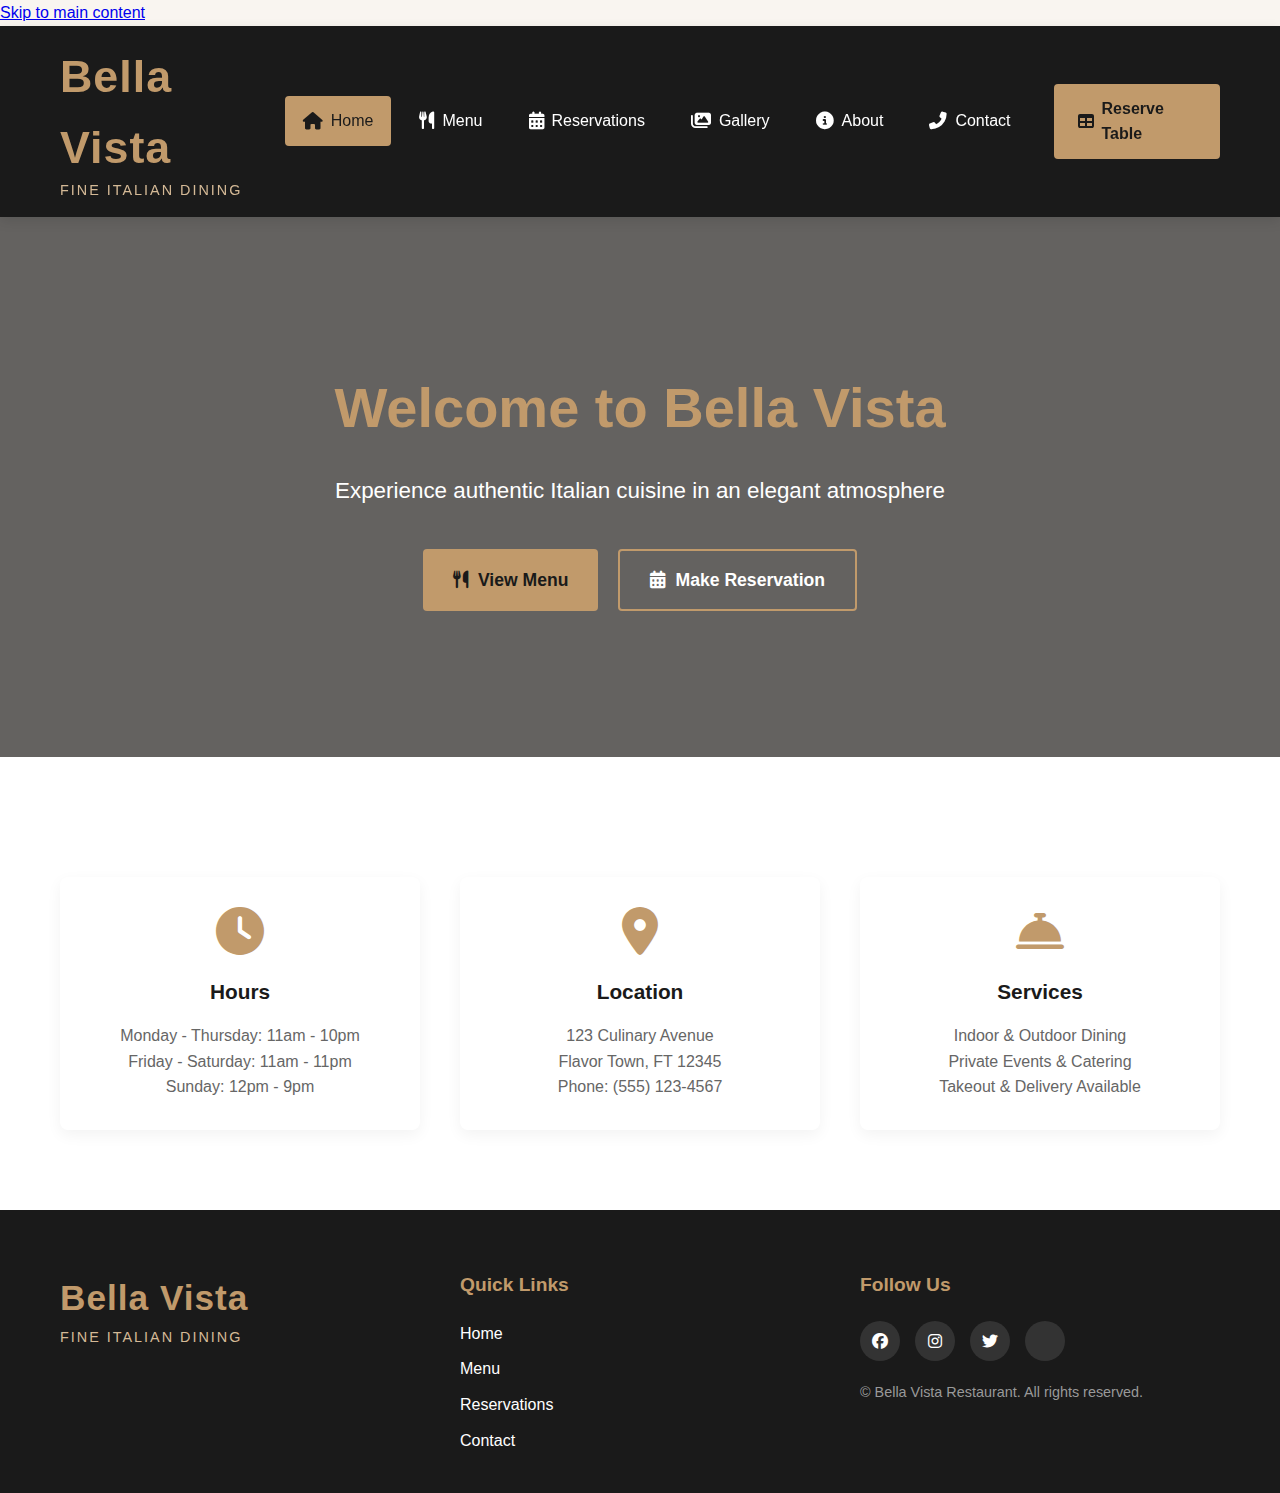
<file: index.html>
<!DOCTYPE html>
<html lang="en">
<head>
    <meta charset="UTF-8">
    <meta name="viewport" content="width=device-width, initial-scale=1.0">
    <title>Bella Vista Restaurant | Fine Dining</title>
    <link rel="stylesheet" href="https://cdnjs.cloudflare.com/ajax/libs/font-awesome/6.4.0/css/all.min.css">
    <link rel="stylesheet" href="restaurant-style.css">
</head>
<body>
    <!-- Header with Restaurant Logo and Navigation -->
    <header class="header">
        <div class="container">
            <div class="header-content">
                <!-- Restaurant Logo -->
                <div class="logo">
                    <a href="index.html">
                        <span class="restaurant-name">Bella Vista</span>
                        <span class="tagline">Fine Italian Dining</span>
                    </a>
                </div>

                <!-- Navigation Bar -->
                <nav class="navbar">
                    <ul class="nav-menu">
                        <li><a href="index.html" class="nav-link active"><i class="fas fa-home"></i> Home</a></li>
                        <li><a href="menu.html" class="nav-link"><i class="fas fa-utensils"></i> Menu</a></li>
                        <li><a href="reservations.html" class="nav-link"><i class="fas fa-calendar-alt"></i> Reservations</a></li>
                        <li><a href="gallery.html" class="nav-link"><i class="fas fa-images"></i> Gallery</a></li>
                        <li><a href="about.html" class="nav-link"><i class="fas fa-info-circle"></i> About</a></li>
                        <li><a href="contact.html" class="nav-link"><i class="fas fa-phone-alt"></i> Contact</a></li>
                    </ul>

                    <!-- Mobile Menu Toggle -->
                    <div class="hamburger" id="hamburger">
                        <span class="bar"></span>
                        <span class="bar"></span>
                        <span class="bar"></span>
                    </div>
                </nav>

                <!-- Reservation CTA Button -->
                <div class="header-cta">
                    <a href="reservations.html" class="reserve-btn">
                        <i class="fas fa-table"></i> Reserve Table
                    </a>
                </div>
            </div>
        </div>
    </header>

    <!-- Hero Section -->
    <section class="hero">
        <div class="hero-overlay">
            <div class="container">
                <div class="hero-content">
                    <h1 class="hero-title">Welcome to Bella Vista</h1>
                    <p class="hero-subtitle">Experience authentic Italian cuisine in an elegant atmosphere</p>

                    <div class="hero-buttons">
                        <a href="menu.html" class="btn btn-primary">
                            <i class="fas fa-utensils"></i> View Menu
                        </a>
                        <a href="reservations.html" class="btn btn-secondary">
                            <i class="fas fa-calendar-alt"></i> Make Reservation
                        </a>
                    </div>
                </div>
            </div>
        </div>
    </section>

    <!-- Features Section -->
    <section class="features">
        <div class="container">
            <div class="features-grid">
                <div class="feature-card">
                    <i class="fas fa-clock"></i>
                    <h3>Hours</h3>
                    <p>Monday - Thursday: 11am - 10pm</p>
                    <p>Friday - Saturday: 11am - 11pm</p>
                    <p>Sunday: 12pm - 9pm</p>
                </div>

                <div class="feature-card">
                    <i class="fas fa-map-marker-alt"></i>
                    <h3>Location</h3>
                    <p>123 Culinary Avenue</p>
                    <p>Flavor Town, FT 12345</p>
                    <p>Phone: (555) 123-4567</p>
                </div>

                <div class="feature-card">
                    <i class="fas fa-concierge-bell"></i>
                    <h3>Services</h3>
                    <p>Indoor & Outdoor Dining</p>
                    <p>Private Events & Catering</p>
                    <p>Takeout & Delivery Available</p>
                </div>
            </div>
        </div>
    </section>

    <!-- Footer -->
    <footer class="footer">
        <div class="container">
            <div class="footer-content">
                <div class="footer-logo">
                    <span class="restaurant-name">Bella Vista</span>
                    <span class="tagline">Fine Italian Dining</span>
                </div>

                <div class="footer-links">
                    <h4>Quick Links</h4>
                    <ul>
                        <li><a href="index.html">Home</a></li>
                        <li><a href="menu.html">Menu</a></li>
                        <li><a href="reservations.html">Reservations</a></li>
                        <li><a href="contact.html">Contact</a></li>
                    </ul>
                </div>

                <div class="footer-social">
                    <h4>Follow Us</h4>
                    <div class="social-icons">
                        <a href="#"><i class="fab fa-facebook"></i></a>
                        <a href="#"><i class="fab fa-instagram"></i></a>
                        <a href="#"><i class="fab fa-twitter"></i></a>
                        <a href="#"><i class="fab fa-tripadvisor"></i></a>
                    </div>
                    <p class="copyright">&copy; <span id="currentYear"></span> Bella Vista Restaurant. All rights reserved.</p>
                </div>
            </div>
        </div>
    </footer>

    <script src="script.js"></script>
</body>
</html>
</file>
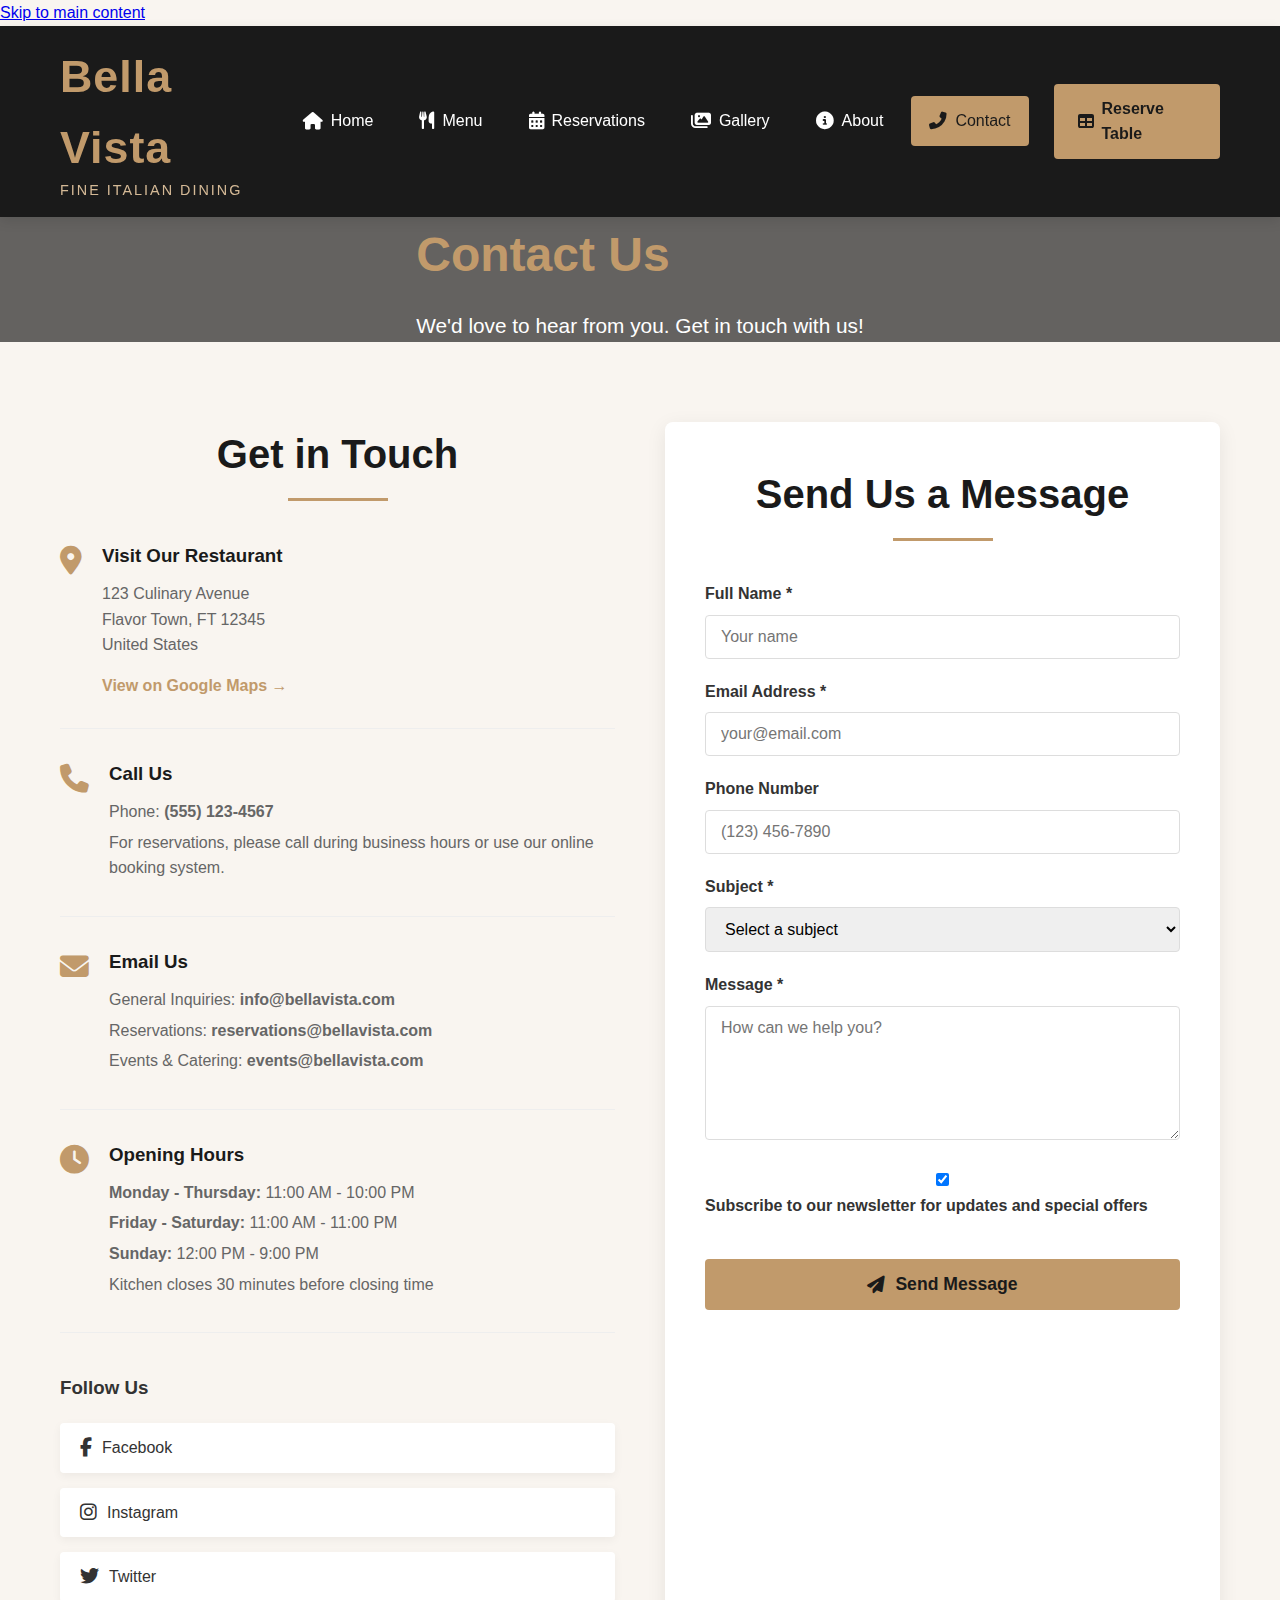
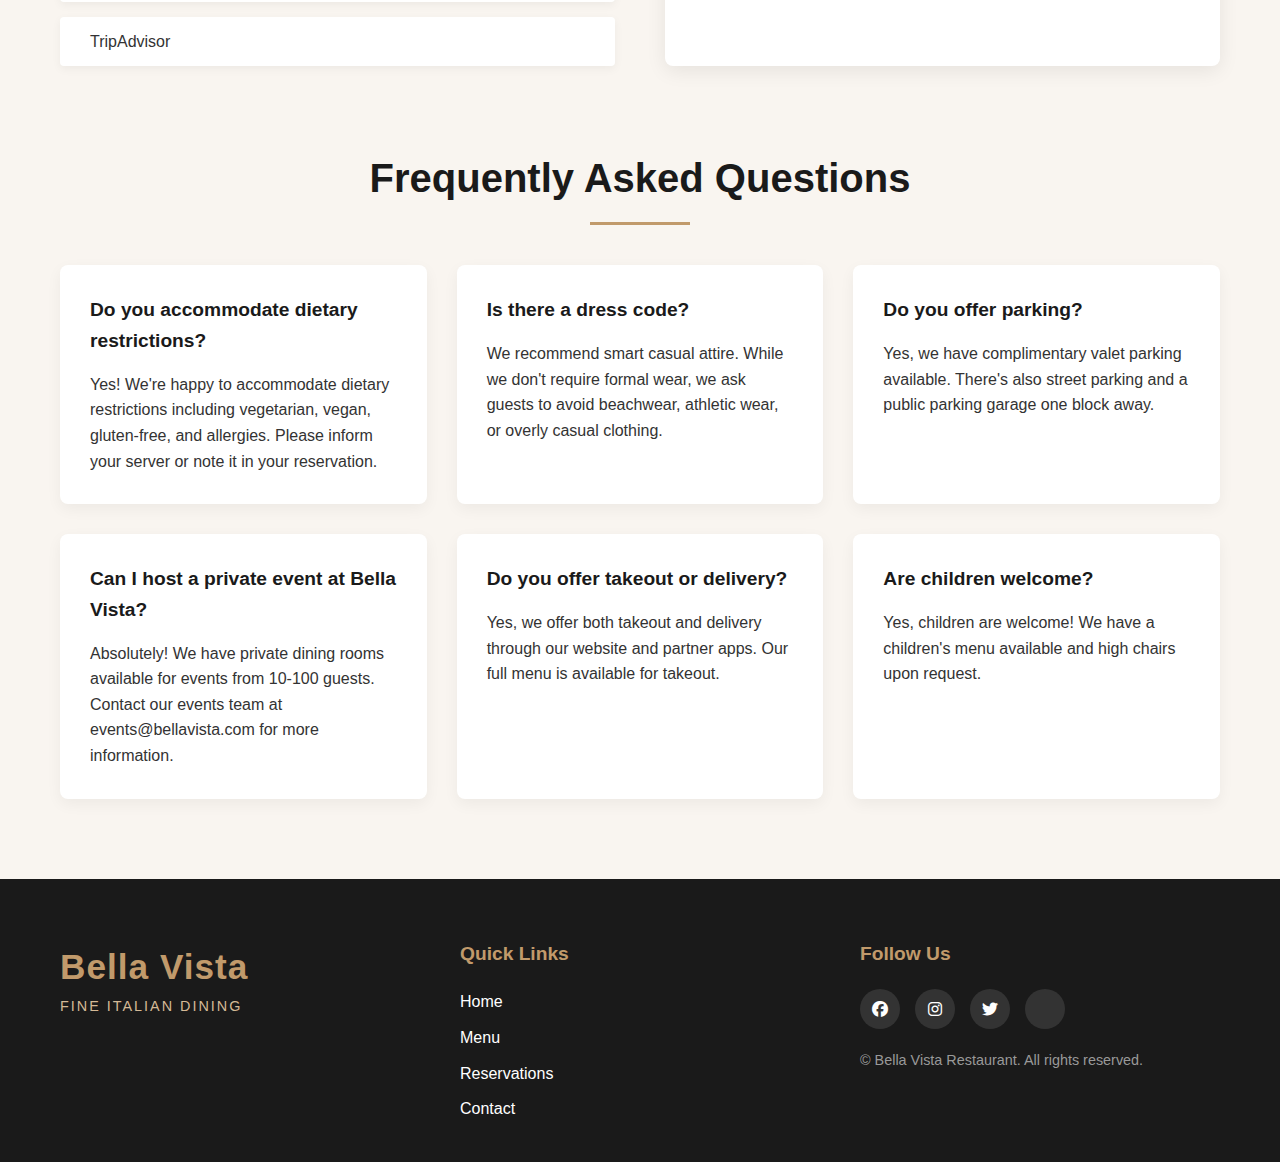
<file: contact.html>
<!DOCTYPE html>
<html lang="en">
<head>
    <meta charset="UTF-8">
    <meta name="viewport" content="width=device-width, initial-scale=1.0">
    <title>Contact Us | Bella Vista Restaurant</title>
    <link rel="stylesheet" href="https://cdnjs.cloudflare.com/ajax/libs/font-awesome/6.4.0/css/all.min.css">
    <link rel="stylesheet" href="restaurant-style.css">
</head>
<body>
    <!-- Header -->
    <header class="header">
        <div class="container">
            <div class="header-content">
                <!-- Logo -->
                <div class="logo">
                    <a href="index.html">
                        <span class="restaurant-name">Bella Vista</span>
                        <span class="tagline">Fine Italian Dining</span>
                    </a>
                </div>
                
                <!-- Navigation -->
                <nav class="navbar">
                    <ul class="nav-menu">
                        <li><a href="index.html" class="nav-link"><i class="fas fa-home"></i> Home</a></li>
                        <li><a href="menu.html" class="nav-link"><i class="fas fa-utensils"></i> Menu</a></li>
                        <li><a href="reservations.html" class="nav-link"><i class="fas fa-calendar-alt"></i> Reservations</a></li>
                        <li><a href="gallery.html" class="nav-link"><i class="fas fa-images"></i> Gallery</a></li>
                        <li><a href="about.html" class="nav-link"><i class="fas fa-info-circle"></i> About</a></li>
                        <li><a href="contact.html" class="nav-link active"><i class="fas fa-phone-alt"></i> Contact</a></li>
                    </ul>
                    
                    <!-- Mobile Menu -->
                    <div class="hamburger" id="hamburger">
                        <span class="bar"></span>
                        <span class="bar"></span>
                        <span class="bar"></span>
                    </div>
                </nav>
                
                <!-- CTA Button -->
                <div class="header-cta">
                    <a href="reservations.html" class="reserve-btn">
                        <i class="fas fa-table"></i> Reserve Table
                    </a>
                </div>
            </div>
        </div>
    </header>
    
    <!-- Contact Hero -->
    <section class="page-hero">
        <div class="container">
            <h1 class="page-title">Contact Us</h1>
            <p class="page-subtitle">We'd love to hear from you. Get in touch with us!</p>
        </div>
    </section>
    
    <!-- Main Content -->
    <main class="main-content">
        <div class="container">
            <div class="contact-content">
                <!-- Contact Info -->
                <div class="contact-info">
                    <h2 class="section-title">Get in Touch</h2>
                    
                    <div class="contact-method">
                        <i class="fas fa-map-marker-alt"></i>
                        <div>
                            <h3>Visit Our Restaurant</h3>
                            <p>123 Culinary Avenue<br>Flavor Town, FT 12345<br>United States</p>
                            <a href="#" class="map-link">View on Google Maps →</a>
                        </div>
                    </div>
                    
                    <div class="contact-method">
                        <i class="fas fa-phone"></i>
                        <div>
                            <h3>Call Us</h3>
                            <p>Phone: <strong>(555) 123-4567</strong></p>
                            <p>For reservations, please call during business hours or use our online booking system.</p>
                        </div>
                    </div>
                    
                    <div class="contact-method">
                        <i class="fas fa-envelope"></i>
                        <div>
                            <h3>Email Us</h3>
                            <p>General Inquiries: <strong>info@bellavista.com</strong></p>
                            <p>Reservations: <strong>reservations@bellavista.com</strong></p>
                            <p>Events & Catering: <strong>events@bellavista.com</strong></p>
                        </div>
                    </div>
                    
                    <div class="contact-method">
                        <i class="fas fa-clock"></i>
                        <div>
                            <h3>Opening Hours</h3>
                            <p><strong>Monday - Thursday:</strong> 11:00 AM - 10:00 PM</p>
                            <p><strong>Friday - Saturday:</strong> 11:00 AM - 11:00 PM</p>
                            <p><strong>Sunday:</strong> 12:00 PM - 9:00 PM</p>
                            <p class="note">Kitchen closes 30 minutes before closing time</p>
                        </div>
                    </div>
                    
                    <div class="social-contact">
                        <h3>Follow Us</h3>
                        <div class="social-icons-large">
                            <a href="#"><i class="fab fa-facebook-f"></i> Facebook</a>
                            <a href="#"><i class="fab fa-instagram"></i> Instagram</a>
                            <a href="#"><i class="fab fa-twitter"></i> Twitter</a>
                            <a href="#"><i class="fab fa-tripadvisor"></i> TripAdvisor</a>
                        </div>
                    </div>
                </div>
                
                <!-- Contact Form -->
                <div class="contact-form-container">
                    <h2 class="section-title">Send Us a Message</h2>
                    <form id="contactForm" class="contact-form">
                        <div class="form-group">
                            <label for="contact-name">Full Name *</label>
                            <input type="text" id="contact-name" name="name" required placeholder="Your name">
                        </div>
                        
                        <div class="form-group">
                            <label for="contact-email">Email Address *</label>
                            <input type="email" id="contact-email" name="email" required placeholder="your@email.com">
                        </div>
                        
                        <div class="form-group">
                            <label for="contact-phone">Phone Number</label>
                            <input type="tel" id="contact-phone" name="phone" placeholder="(123) 456-7890">
                        </div>
                        
                        <div class="form-group">
                            <label for="contact-subject">Subject *</label>
                            <select id="contact-subject" name="subject" required>
                                <option value="">Select a subject</option>
                                <option value="general">General Inquiry</option>
                                <option value="reservation">Reservation Question</option>
                                <option value="event">Private Event Inquiry</option>
                                <option value="feedback">Feedback & Reviews</option>
                                <option value="career">Career Opportunities</option>
                                <option value="other">Other</option>
                            </select>
                        </div>
                        
                        <div class="form-group">
                            <label for="contact-message">Message *</label>
                            <textarea id="contact-message" name="message" required rows="6" placeholder="How can we help you?"></textarea>
                        </div>
                        
                        <div class="form-group">
                            <label>
                                <input type="checkbox" name="newsletter" checked>
                                Subscribe to our newsletter for updates and special offers
                            </label>
                        </div>
                        
                        <button type="submit" class="btn btn-primary submit-btn">
                            <i class="fas fa-paper-plane"></i> Send Message
                        </button>
                    </form>
                </div>
            </div>
            
            <!-- FAQ Section -->
            <section class="faq-section">
                <h2 class="section-title">Frequently Asked Questions</h2>
                <div class="faq-grid">
                    <div class="faq-item">
                        <h3>Do you accommodate dietary restrictions?</h3>
                        <p>Yes! We're happy to accommodate dietary restrictions including vegetarian, vegan, gluten-free, and allergies. Please inform your server or note it in your reservation.</p>
                    </div>
                    
                    <div class="faq-item">
                        <h3>Is there a dress code?</h3>
                        <p>We recommend smart casual attire. While we don't require formal wear, we ask guests to avoid beachwear, athletic wear, or overly casual clothing.</p>
                    </div>
                    
                    <div class="faq-item">
                        <h3>Do you offer parking?</h3>
                        <p>Yes, we have complimentary valet parking available. There's also street parking and a public parking garage one block away.</p>
                    </div>
                    
                    <div class="faq-item">
                        <h3>Can I host a private event at Bella Vista?</h3>
                        <p>Absolutely! We have private dining rooms available for events from 10-100 guests. Contact our events team at events@bellavista.com for more information.</p>
                    </div>
                    
                    <div class="faq-item">
                        <h3>Do you offer takeout or delivery?</h3>
                        <p>Yes, we offer both takeout and delivery through our website and partner apps. Our full menu is available for takeout.</p>
                    </div>
                    
                    <div class="faq-item">
                        <h3>Are children welcome?</h3>
                        <p>Yes, children are welcome! We have a children's menu available and high chairs upon request.</p>
                    </div>
                </div>
            </section>
        </div>
    </main>
    
    <!-- Footer -->
    <footer class="footer">
        <div class="container">
            <div class="footer-content">
                <div class="footer-logo">
                    <span class="restaurant-name">Bella Vista</span>
                    <span class="tagline">Fine Italian Dining</span>
                </div>
                
                <div class="footer-links">
                    <h4>Quick Links</h4>
                    <ul>
                        <li><a href="index.html">Home</a></li>
                        <li><a href="menu.html">Menu</a></li>
                        <li><a href="reservations.html">Reservations</a></li>
                        <li><a href="contact.html">Contact</a></li>
                    </ul>
                </div>
                
                <div class="footer-social">
                    <h4>Follow Us</h4>
                    <div class="social-icons">
                        <a href="#"><i class="fab fa-facebook"></i></a>
                        <a href="#"><i class="fab fa-instagram"></i></a>
                        <a href="#"><i class="fab fa-twitter"></i></a>
                        <a href="#"><i class="fab fa-tripadvisor"></i></a>
                    </div>
                    <p class="copyright">&copy; <span id="currentYear"></span> Bella Vista Restaurant. All rights reserved.</p>
                </div>
            </div>
        </div>
    </footer>
    
    <script src="script.js"></script>
    <script>
        // Contact form submission
        document.addEventListener('DOMContentLoaded', function() {
            document.getElementById('contactForm').addEventListener('submit', function(e) {
                e.preventDefault();
                alert('Thank you for your message! We will get back to you within 24 hours.');
                this.reset();
            });
        });
    </script>
</body>
</html>
</file>
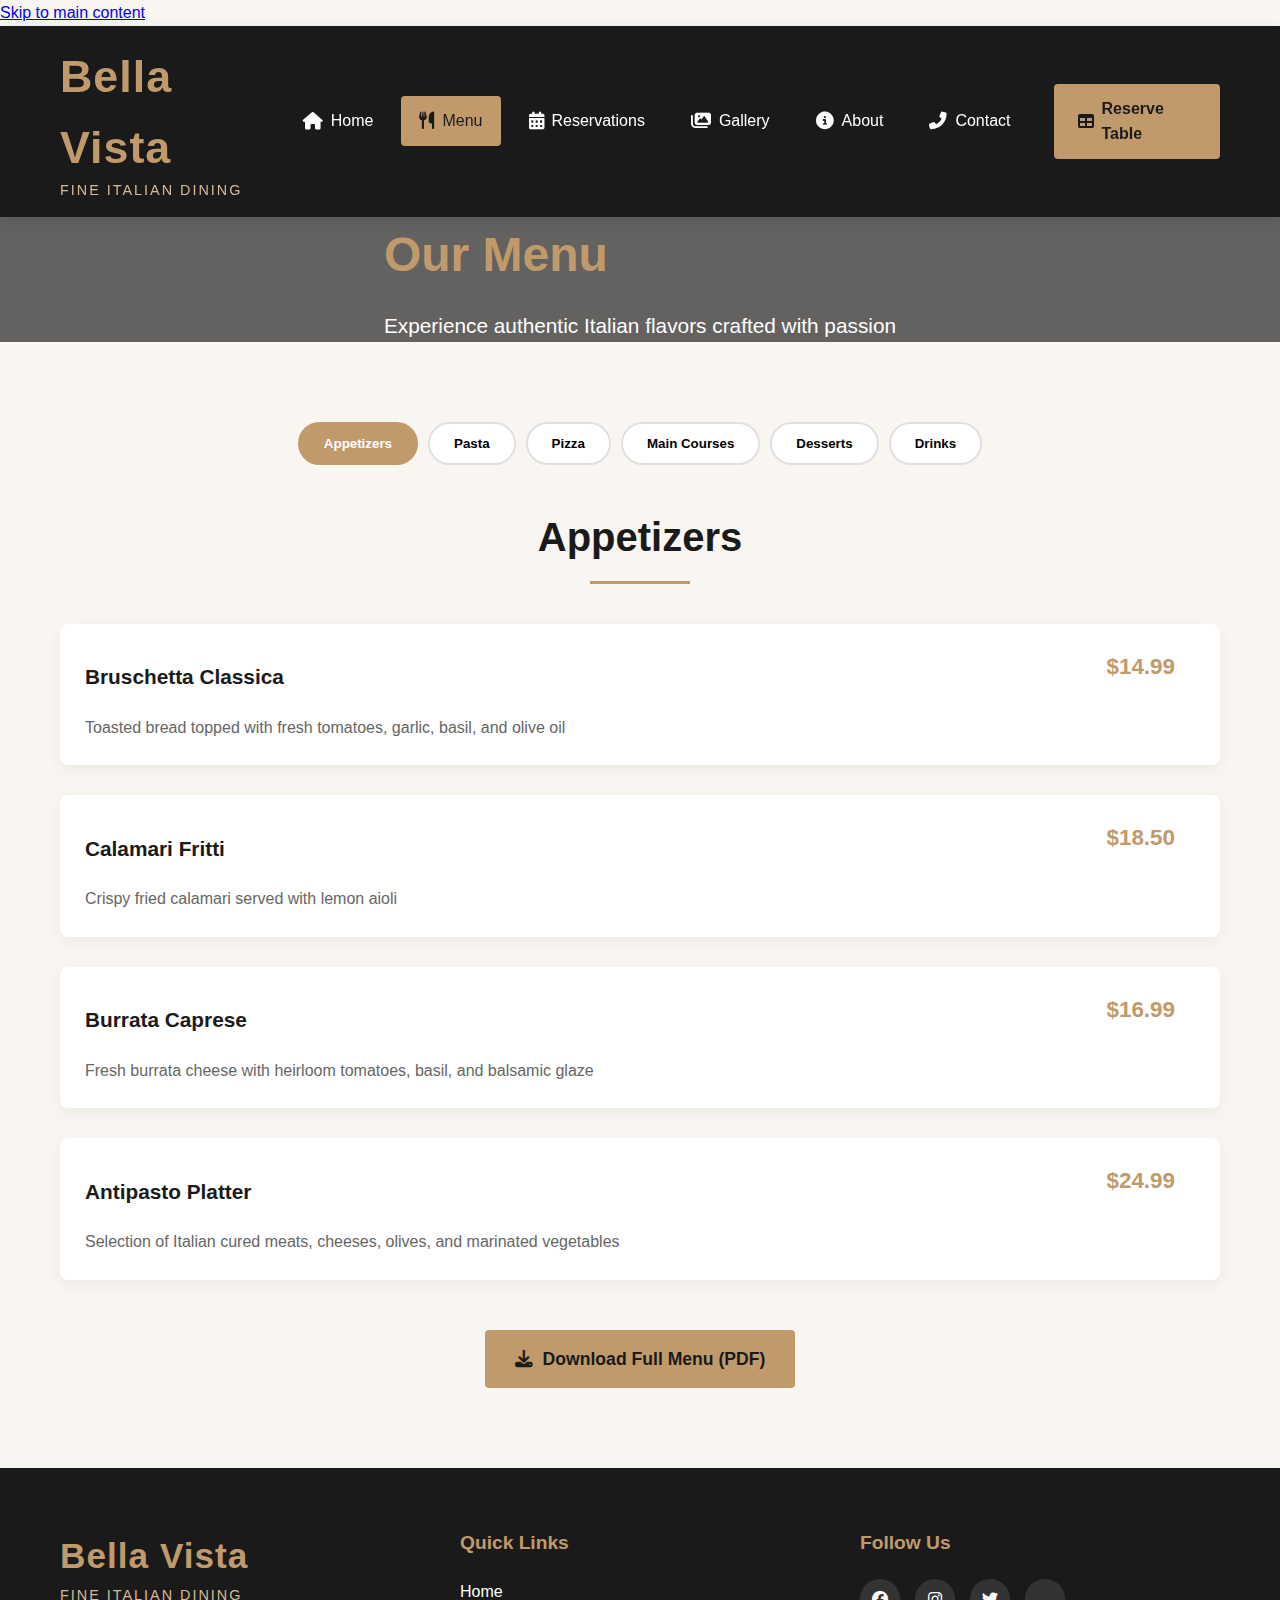
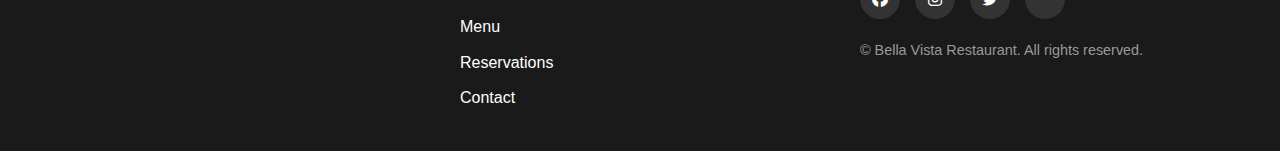
<file: menu.html>
<!DOCTYPE html>
<html lang="en">
<head>
    <meta charset="UTF-8">
    <meta name="viewport" content="width=device-width, initial-scale=1.0">
    <title>Menu | Bella Vista Restaurant</title>
    <link rel="stylesheet" href="https://cdnjs.cloudflare.com/ajax/libs/font-awesome/6.4.0/css/all.min.css">
    <link rel="stylesheet" href="restaurant-style.css">
</head>
<body>
    <!-- Header -->
    <header class="header">
        <div class="container">
            <div class="header-content">
                <!-- Logo -->
                <div class="logo">
                    <a href="index.html">
                        <span class="restaurant-name">Bella Vista</span>
                        <span class="tagline">Fine Italian Dining</span>
                    </a>
                </div>
                
                <!-- Navigation -->
                <nav class="navbar">
                    <ul class="nav-menu">
                        <li><a href="index.html" class="nav-link"><i class="fas fa-home"></i> Home</a></li>
                        <li><a href="menu.html" class="nav-link active"><i class="fas fa-utensils"></i> Menu</a></li>
                        <li><a href="reservations.html" class="nav-link"><i class="fas fa-calendar-alt"></i> Reservations</a></li>
                        <li><a href="gallery.html" class="nav-link"><i class="fas fa-images"></i> Gallery</a></li>
                        <li><a href="about.html" class="nav-link"><i class="fas fa-info-circle"></i> About</a></li>
                        <li><a href="contact.html" class="nav-link"><i class="fas fa-phone-alt"></i> Contact</a></li>
                    </ul>
                    
                    <!-- Mobile Menu -->
                    <div class="hamburger" id="hamburger">
                        <span class="bar"></span>
                        <span class="bar"></span>
                        <span class="bar"></span>
                    </div>
                </nav>
                
                <!-- CTA Button -->
                <div class="header-cta">
                    <a href="reservations.html" class="reserve-btn">
                        <i class="fas fa-table"></i> Reserve Table
                    </a>
                </div>
            </div>
        </div>
    </header>
    
    <!-- Menu Hero -->
    <section class="page-hero">
        <div class="container">
            <h1 class="page-title">Our Menu</h1>
            <p class="page-subtitle">Experience authentic Italian flavors crafted with passion</p>
        </div>
    </section>
    
    <!-- Main Content -->
    <main class="main-content">
        <div class="container">
            <!-- Menu Categories -->
            <div class="menu-categories">
                <button class="category-btn active" data-category="appetizers">Appetizers</button>
                <button class="category-btn" data-category="pasta">Pasta</button>
                <button class="category-btn" data-category="pizza">Pizza</button>
                <button class="category-btn" data-category="main">Main Courses</button>
                <button class="category-btn" data-category="desserts">Desserts</button>
                <button class="category-btn" data-category="drinks">Drinks</button>
            </div>
            
            <!-- Appetizers -->
            <section class="menu-section active" id="appetizers">
                <h2 class="section-title">Appetizers</h2>
                <div class="menu-grid">
                    <div class="menu-item">
                        <div class="menu-item-header">
                            <h3>Bruschetta Classica</h3>
                            <span class="price">$14.99</span>
                        </div>
                        <p>Toasted bread topped with fresh tomatoes, garlic, basil, and olive oil</p>
                    </div>
                    
                    <div class="menu-item">
                        <div class="menu-item-header">
                            <h3>Calamari Fritti</h3>
                            <span class="price">$18.50</span>
                        </div>
                        <p>Crispy fried calamari served with lemon aioli</p>
                    </div>
                    
                    <div class="menu-item">
                        <div class="menu-item-header">
                            <h3>Burrata Caprese</h3>
                            <span class="price">$16.99</span>
                        </div>
                        <p>Fresh burrata cheese with heirloom tomatoes, basil, and balsamic glaze</p>
                    </div>
                    
                    <div class="menu-item">
                        <div class="menu-item-header">
                            <h3>Antipasto Platter</h3>
                            <span class="price">$24.99</span>
                        </div>
                        <p>Selection of Italian cured meats, cheeses, olives, and marinated vegetables</p>
                    </div>
                </div>
            </section>
            
            <!-- Pasta -->
            <section class="menu-section" id="pasta">
                <h2 class="section-title">Pasta</h2>
                <div class="menu-grid">
                    <div class="menu-item">
                        <div class="menu-item-header">
                            <h3>Spaghetti Carbonara</h3>
                            <span class="price">$22.99</span>
                        </div>
                        <p>Classic Roman pasta with eggs, pecorino cheese, pancetta, and black pepper</p>
                    </div>
                    
                    <div class="menu-item">
                        <div class="menu-item-header">
                            <h3>Fettuccine Alfredo</h3>
                            <span class="price">$21.50</span>
                        </div>
                        <p>Fresh fettuccine in creamy parmesan sauce</p>
                    </div>
                    
                    <div class="menu-item">
                        <div class="menu-item-header">
                            <h3>Lasagna Bolognese</h3>
                            <span class="price">$24.99</span>
                        </div>
                        <p>Layers of pasta, meat sauce, béchamel, and mozzarella</p>
                    </div>
                    
                    <div class="menu-item">
                        <div class="menu-item-header">
                            <h3>Seafood Linguine</h3>
                            <span class="price">$26.99</span>
                        </div>
                        <p>Linguine with shrimp, scallops, mussels in white wine garlic sauce</p>
                    </div>
                </div>
            </section>
            
            <!-- Pizza -->
            <section class="menu-section" id="pizza">
                <h2 class="section-title">Wood-Fired Pizza</h2>
                <div class="menu-grid">
                    <div class="menu-item">
                        <div class="menu-item-header">
                            <h3>Margherita</h3>
                            <span class="price">$18.99</span>
                        </div>
                        <p>San Marzano tomatoes, fresh mozzarella, basil, olive oil</p>
                    </div>
                    
                    <div class="menu-item">
                        <div class="menu-item-header">
                            <h3>Pepperoni</h3>
                            <span class="price">$20.99</span>
                        </div>
                        <p>Spicy pepperoni, mozzarella, tomato sauce, oregano</p>
                    </div>
                    
                    <div class="menu-item">
                        <div class="menu-item-header">
                            <h3>Quattro Formaggi</h3>
                            <span class="price">$22.99</span>
                        </div>
                        <p>Four cheese blend: mozzarella, gorgonzola, parmesan, ricotta</p>
                    </div>
                    
                    <div class="menu-item">
                        <div class="menu-item-header">
                            <h3>Prosciutto e Rucola</h3>
                            <span class="price">$23.50</span>
                        </div>
                        <p>Prosciutto, arugula, cherry tomatoes, shaved parmesan</p>
                    </div>
                </div>
            </section>
            
            <!-- Main Courses -->
            <section class="menu-section" id="main">
                <h2 class="section-title">Main Courses</h2>
                <div class="menu-grid">
                    <div class="menu-item">
                        <div class="menu-item-header">
                            <h3>Osso Buco alla Milanese</h3>
                            <span class="price">$32.99</span>
                        </div>
                        <p>Braised veal shanks in white wine with vegetables and saffron risotto</p>
                    </div>

                    <div class="menu-item">
                        <div class="menu-item-header">
                            <h3>Branzino al Sale</h3>
                            <span class="price">$28.50</span>
                        </div>
                        <p>Whole Mediterranean sea bass baked in sea salt crust with herbs</p>
                    </div>

                    <div class="menu-item">
                        <div class="menu-item-header">
                            <h3>Pollo alla Parmigiana</h3>
                            <span class="price">$24.99</span>
                        </div>
                        <p>Breaded chicken breast topped with marinara sauce and melted mozzarella</p>
                    </div>

                    <div class="menu-item">
                        <div class="menu-item-header">
                            <h3>Maiale Arrosto</h3>
                            <span class="price">$26.99</span>
                        </div>
                        <p>Slow-roasted pork loin with rosemary potatoes and seasonal vegetables</p>
                    </div>
                </div>
            </section>

            <!-- Desserts -->
            <section class="menu-section" id="desserts">
                <h2 class="section-title">Desserts</h2>
                <div class="menu-grid">
                    <div class="menu-item">
                        <div class="menu-item-header">
                            <h3>Tiramisu</h3>
                            <span class="price">$12.99</span>
                        </div>
                        <p>Classic Italian dessert with espresso-soaked ladyfingers and mascarpone</p>
                    </div>

                    <div class="menu-item">
                        <div class="menu-item-header">
                            <h3>Panna Cotta</h3>
                            <span class="price">$10.99</span>
                        </div>
                        <p>Vanilla cream custard with berry compote</p>
                    </div>

                    <div class="menu-item">
                        <div class="menu-item-header">
                            <h3>Cannoli Siciliani</h3>
                            <span class="price">$11.50</span>
                        </div>
                        <p>Crispy pastry tubes filled with sweet ricotta cream</p>
                    </div>

                    <div class="menu-item">
                        <div class="menu-item-header">
                            <h3>Gelato Trio</h3>
                            <span class="price">$13.99</span>
                        </div>
                        <p>Three scoops of homemade gelato (choose your flavors)</p>
                    </div>
                </div>
            </section>

            <!-- Drinks -->
            <section class="menu-section" id="drinks">
                <h2 class="section-title">Beverages</h2>
                <div class="menu-grid">
                    <div class="menu-item">
                        <div class="menu-item-header">
                            <h3>Italian Coffee</h3>
                            <span class="price">$4.50</span>
                        </div>
                        <p>Espresso, Cappuccino, Latte, or Macchiato made with premium Italian beans</p>
                    </div>

                    <div class="menu-item">
                        <div class="menu-item-header">
                            <h3>House Wine Selection</h3>
                            <span class="price">$8.99</span>
                        </div>
                        <p>Red, white, or rosé wines by the glass from our carefully curated Italian vineyards</p>
                    </div>

                    <div class="menu-item">
                        <div class="menu-item-header">
                            <h3>Italian Sodas</h3>
                            <span class="price">$4.99</span>
                        </div>
                        <p>Aranciata, Limonata, or Chinotto - authentic Italian soft drinks</p>
                    </div>

                    <div class="menu-item">
                        <div class="menu-item-header">
                            <h3>Mineral Water</h3>
                            <span class="price">$3.99</span>
                        </div>
                        <p>San Pellegrino sparkling or Acqua Panna still water (750ml)</p>
                    </div>
                </div>
            </section>
            
            <!-- Download Menu Button -->
            <div class="download-menu">
                <a href="#" class="btn btn-primary">
                    <i class="fas fa-download"></i> Download Full Menu (PDF)
                </a>
            </div>
        </div>
    </main>
    
    <!-- Footer -->
    <footer class="footer">
        <div class="container">
            <div class="footer-content">
                <div class="footer-logo">
                    <span class="restaurant-name">Bella Vista</span>
                    <span class="tagline">Fine Italian Dining</span>
                </div>
                
                <div class="footer-links">
                    <h4>Quick Links</h4>
                    <ul>
                        <li><a href="index.html">Home</a></li>
                        <li><a href="menu.html">Menu</a></li>
                        <li><a href="reservations.html">Reservations</a></li>
                        <li><a href="contact.html">Contact</a></li>
                    </ul>
                </div>
                
                <div class="footer-social">
                    <h4>Follow Us</h4>
                    <div class="social-icons">
                        <a href="#"><i class="fab fa-facebook"></i></a>
                        <a href="#"><i class="fab fa-instagram"></i></a>
                        <a href="#"><i class="fab fa-twitter"></i></a>
                        <a href="#"><i class="fab fa-tripadvisor"></i></a>
                    </div>
                    <p class="copyright">&copy; <span id="currentYear"></span> Bella Vista Restaurant. All rights reserved.</p>
                </div>
            </div>
        </div>
    </footer>
    
    <script src="script.js"></script>
    <script>
        // Menu category switching
        document.addEventListener('DOMContentLoaded', function() {
            const categoryBtns = document.querySelectorAll('.category-btn');
            const menuSections = document.querySelectorAll('.menu-section');
            
            categoryBtns.forEach(btn => {
                btn.addEventListener('click', function() {
                    // Remove active class from all buttons and sections
                    categoryBtns.forEach(b => b.classList.remove('active'));
                    menuSections.forEach(s => s.classList.remove('active'));
                    
                    // Add active class to clicked button
                    this.classList.add('active');
                    
                    // Show corresponding section
                    const category = this.getAttribute('data-category');
                    document.getElementById(category).classList.add('active');
                });
            });
        });
    </script>
</body>
</html>
</file>
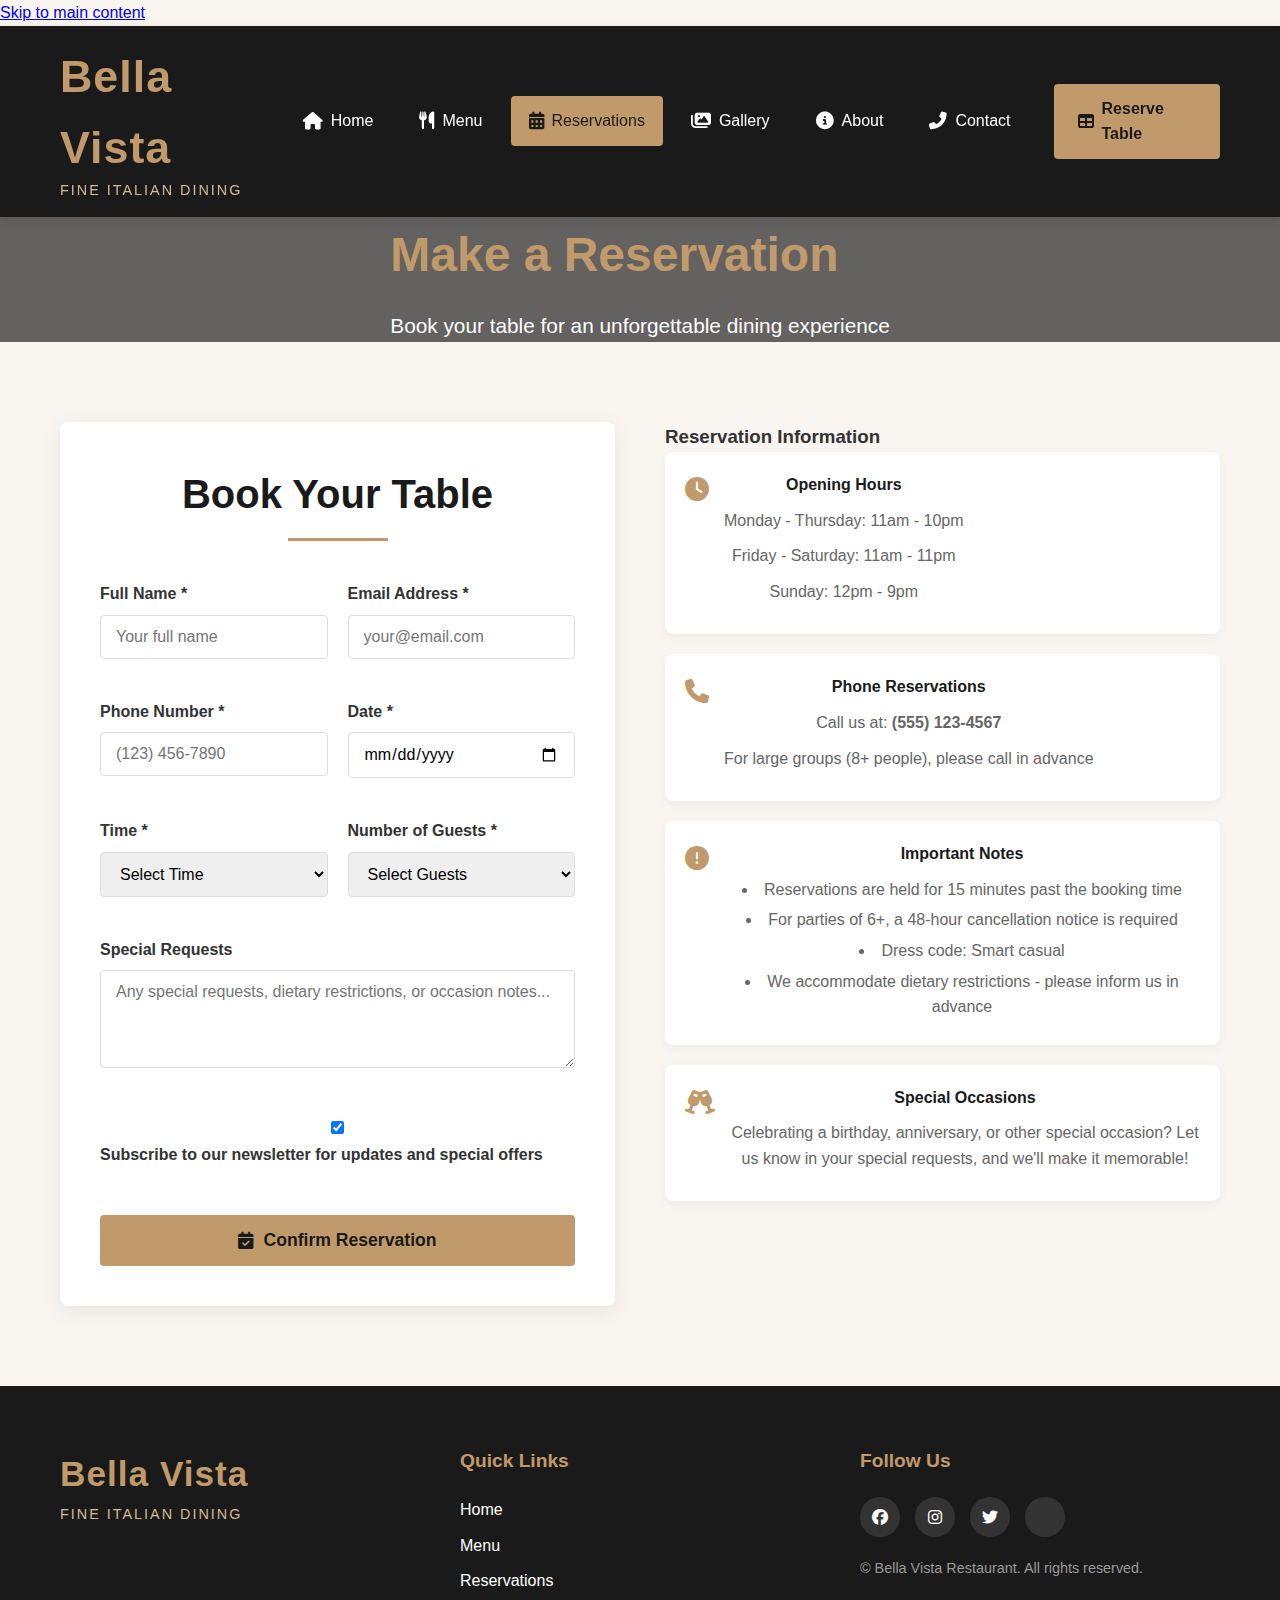
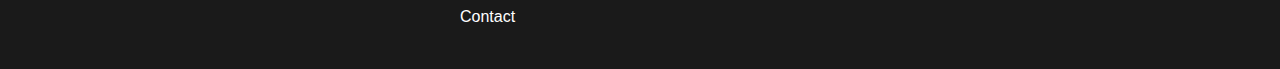
<file: reservations.html>
<!DOCTYPE html>
<html lang="en">
<head>
    <meta charset="UTF-8">
    <meta name="viewport" content="width=device-width, initial-scale=1.0">
    <title>Reservations | Bella Vista Restaurant</title>
    <link rel="stylesheet" href="https://cdnjs.cloudflare.com/ajax/libs/font-awesome/6.4.0/css/all.min.css">
    <link rel="stylesheet" href="restaurant-style.css">
</head>
<body>
    <!-- Header -->
    <header class="header">
        <div class="container">
            <div class="header-content">
                <!-- Logo -->
                <div class="logo">
                    <a href="index.html">
                        <span class="restaurant-name">Bella Vista</span>
                        <span class="tagline">Fine Italian Dining</span>
                    </a>
                </div>
                
                <!-- Navigation -->
                <nav class="navbar">
                    <ul class="nav-menu">
                        <li><a href="index.html" class="nav-link"><i class="fas fa-home"></i> Home</a></li>
                        <li><a href="menu.html" class="nav-link"><i class="fas fa-utensils"></i> Menu</a></li>
                        <li><a href="reservations.html" class="nav-link active"><i class="fas fa-calendar-alt"></i> Reservations</a></li>
                        <li><a href="gallery.html" class="nav-link"><i class="fas fa-images"></i> Gallery</a></li>
                        <li><a href="about.html" class="nav-link"><i class="fas fa-info-circle"></i> About</a></li>
                        <li><a href="contact.html" class="nav-link"><i class="fas fa-phone-alt"></i> Contact</a></li>
                    </ul>
                    
                    <!-- Mobile Menu -->
                    <div class="hamburger" id="hamburger">
                        <span class="bar"></span>
                        <span class="bar"></span>
                        <span class="bar"></span>
                    </div>
                </nav>
                
                <!-- CTA Button -->
                <div class="header-cta">
                    <a href="reservations.html" class="reserve-btn">
                        <i class="fas fa-table"></i> Reserve Table
                    </a>
                </div>
            </div>
        </div>
    </header>
    
    <!-- Reservations Hero -->
    <section class="page-hero">
        <div class="container">
            <h1 class="page-title">Make a Reservation</h1>
            <p class="page-subtitle">Book your table for an unforgettable dining experience</p>
        </div>
    </section>
    
    <!-- Main Content -->
    <main class="main-content">
        <div class="container">
            <div class="reservation-content">
                <!-- Booking Form -->
                <div class="reservation-form-container">
                    <h2 class="section-title">Book Your Table</h2>
                    <form id="reservationForm" class="reservation-form">
                        <div class="form-grid">
                            <div class="form-group">
                                <label for="name">Full Name *</label>
                                <input type="text" id="name" name="name" required placeholder="Your full name">
                            </div>
                            
                            <div class="form-group">
                                <label for="email">Email Address *</label>
                                <input type="email" id="email" name="email" required placeholder="your@email.com">
                            </div>
                            
                            <div class="form-group">
                                <label for="phone">Phone Number *</label>
                                <input type="tel" id="phone" name="phone" required placeholder="(123) 456-7890">
                            </div>
                            
                            <div class="form-group">
                                <label for="date">Date *</label>
                                <input type="date" id="date" name="date" required>
                            </div>
                            
                            <div class="form-group">
                                <label for="time">Time *</label>
                                <select id="time" name="time" required>
                                    <option value="">Select Time</option>
                                    <option value="17:00">5:00 PM</option>
                                    <option value="17:30">5:30 PM</option>
                                    <option value="18:00">6:00 PM</option>
                                    <option value="18:30">6:30 PM</option>
                                    <option value="19:00">7:00 PM</option>
                                    <option value="19:30">7:30 PM</option>
                                    <option value="20:00">8:00 PM</option>
                                    <option value="20:30">8:30 PM</option>
                                    <option value="21:00">9:00 PM</option>
                                </select>
                            </div>
                            
                            <div class="form-group">
                                <label for="guests">Number of Guests *</label>
                                <select id="guests" name="guests" required>
                                    <option value="">Select Guests</option>
                                    <option value="1">1 Person</option>
                                    <option value="2">2 People</option>
                                    <option value="3">3 People</option>
                                    <option value="4">4 People</option>
                                    <option value="5">5 People</option>
                                    <option value="6">6 People</option>
                                    <option value="7">7 People</option>
                                    <option value="8">8 People</option>
                                    <option value="9">9+ People</option>
                                </select>
                            </div>
                            
                            <div class="form-group full-width">
                                <label for="special-requests">Special Requests</label>
                                <textarea id="special-requests" name="special-requests" rows="4" placeholder="Any special requests, dietary restrictions, or occasion notes..."></textarea>
                            </div>
                            
                            <div class="form-group full-width">
                                <label>
                                    <input type="checkbox" name="newsletter" checked>
                                    Subscribe to our newsletter for updates and special offers
                                </label>
                            </div>
                        </div>
                        
                        <button type="submit" class="btn btn-primary submit-btn">
                            <i class="fas fa-calendar-check"></i> Confirm Reservation
                        </button>
                    </form>
                </div>
                
                <!-- Reservation Info -->
                <div class="reservation-info">
                    <h3>Reservation Information</h3>
                    
                    <div class="info-card">
                        <i class="fas fa-clock"></i>
                        <div>
                            <h4>Opening Hours</h4>
                            <p>Monday - Thursday: 11am - 10pm</p>
                            <p>Friday - Saturday: 11am - 11pm</p>
                            <p>Sunday: 12pm - 9pm</p>
                        </div>
                    </div>
                    
                    <div class="info-card">
                        <i class="fas fa-phone"></i>
                        <div>
                            <h4>Phone Reservations</h4>
                            <p>Call us at: <strong>(555) 123-4567</strong></p>
                            <p>For large groups (8+ people), please call in advance</p>
                        </div>
                    </div>
                    
                    <div class="info-card">
                        <i class="fas fa-exclamation-circle"></i>
                        <div>
                            <h4>Important Notes</h4>
                            <ul>
                                <li>Reservations are held for 15 minutes past the booking time</li>
                                <li>For parties of 6+, a 48-hour cancellation notice is required</li>
                                <li>Dress code: Smart casual</li>
                                <li>We accommodate dietary restrictions - please inform us in advance</li>
                            </ul>
                        </div>
                    </div>
                    
                    <div class="info-card">
                        <i class="fas fa-glass-cheers"></i>
                        <div>
                            <h4>Special Occasions</h4>
                            <p>Celebrating a birthday, anniversary, or other special occasion? Let us know in your special requests, and we'll make it memorable!</p>
                        </div>
                    </div>
                </div>
            </div>
        </div>
    </main>
    
    <!-- Footer -->
    <footer class="footer">
        <div class="container">
            <div class="footer-content">
                <div class="footer-logo">
                    <span class="restaurant-name">Bella Vista</span>
                    <span class="tagline">Fine Italian Dining</span>
                </div>
                
                <div class="footer-links">
                    <h4>Quick Links</h4>
                    <ul>
                        <li><a href="index.html">Home</a></li>
                        <li><a href="menu.html">Menu</a></li>
                        <li><a href="reservations.html">Reservations</a></li>
                        <li><a href="contact.html">Contact</a></li>
                    </ul>
                </div>
                
                <div class="footer-social">
                    <h4>Follow Us</h4>
                    <div class="social-icons">
                        <a href="#"><i class="fab fa-facebook"></i></a>
                        <a href="#"><i class="fab fa-instagram"></i></a>
                        <a href="#"><i class="fab fa-twitter"></i></a>
                        <a href="#"><i class="fab fa-tripadvisor"></i></a>
                    </div>
                    <p class="copyright">&copy; <span id="currentYear"></span> Bella Vista Restaurant. All rights reserved.</p>
                </div>
            </div>
        </div>
    </footer>
    
    <script src="script.js"></script>
    <script>
        // Set minimum date to today
        document.addEventListener('DOMContentLoaded', function() {
            const today = new Date().toISOString().split('T')[0];
            document.getElementById('date').min = today;
            
            // Form submission
            document.getElementById('reservationForm').addEventListener('submit', function(e) {
                e.preventDefault();
                alert('Thank you for your reservation! We will confirm your booking via email shortly.');
                this.reset();
            });
        });
    </script>
</body>
</html>
</file>
<file: restaurant-style.css>
/* Reset and Base Styles */
* {
    margin: 0;
    padding: 0;
    box-sizing: border-box;
    font-family: 'Segoe UI', Tahoma, Geneva, Verdana, sans-serif;
}

body {
    background-color: #f9f5f0;
    color: #333;
    line-height: 1.6;
}

.container {
    max-width: 1200px;
    margin: 0 auto;
    padding: 0 20px;
}

/* Header Styles */
.header {
    background-color: #1a1a1a;
    padding: 15px 0;
    position: sticky;
    top: 0;
    z-index: 1000;
    box-shadow: 0 4px 12px rgba(0, 0, 0, 0.1);
}

.header-content {
    display: flex;
    justify-content: space-between;
    align-items: center;
}

/* Logo Styles */
.logo a {
    text-decoration: none;
    display: flex;
    flex-direction: column;
    transition: transform 0.3s ease;
}

.logo a:hover {
    transform: translateY(-2px);
}

.restaurant-name {
    font-size: 2.8rem;
    font-weight: 700;
    color: #c19a6b;
    letter-spacing: 1px;
}

.tagline {
    font-size: 0.9rem;
    color: #d4b996;
    font-weight: 400;
    letter-spacing: 2px;
    margin-top: -5px;
    text-transform: uppercase;
}

/* Navigation Styles */
.navbar {
    display: flex;
    align-items: center;
}

.nav-menu {
    display: flex;
    list-style: none;
}

.nav-link {
    text-decoration: none;
    color: #fff;
    font-weight: 500;
    padding: 12px 18px;
    margin: 0 5px;
    border-radius: 4px;
    transition: all 0.3s ease;
    display: flex;
    align-items: center;
    font-size: 1rem;
}

.nav-link i {
    margin-right: 8px;
    font-size: 1.1rem;
}

.nav-link:hover {
    background-color: #c19a6b;
    color: #1a1a1a;
}

.nav-link.active {
    background-color: #c19a6b;
    color: #1a1a1a;
}

/* Header CTA Button */
.header-cta {
    margin-left: 20px;
}

.reserve-btn {
    background-color: #c19a6b;
    color: #1a1a1a;
    padding: 12px 24px;
    border-radius: 4px;
    text-decoration: none;
    font-weight: 600;
    transition: all 0.3s ease;
    display: flex;
    align-items: center;
}

.reserve-btn i {
    margin-right: 8px;
}

.reserve-btn:hover {
    background-color: #d4b996;
    transform: translateY(-2px);
    box-shadow: 0 4px 8px rgba(193, 154, 107, 0.3);
}

/* Hamburger Menu (Mobile) */
.hamburger {
    display: none;
    flex-direction: column;
    cursor: pointer;
    padding: 10px;
}

.bar {
    width: 25px;
    height: 3px;
    background-color: #fff;
    margin: 3px 0;
    transition: 0.3s;
}

/* Hero Sections */
.hero, .page-hero {
    background-image: url('https://images.unsplash.com/photo-1517248135467-4c7edcad34c4?ixlib=rb-1.2.1&auto=format&fit=crop&w=1600&q=80');
    background-size: cover;
    background-position: center;
    height: 60vh;
    position: relative;
}

.hero-overlay, .page-hero {
    background-color: rgba(0, 0, 0, 0.6);
    height: 100%;
    display: flex;
    align-items: center;
}

.hero-content {
    text-align: center;
    color: white;
    max-width: 800px;
    margin: 0 auto;
}

.hero-title {
    font-size: 3.5rem;
    margin-bottom: 20px;
    color: #c19a6b;
}

.hero-subtitle {
    font-size: 1.4rem;
    margin-bottom: 40px;
    color: #fff;
}

.page-title {
    font-size: 3rem;
    color: #c19a6b;
    margin-bottom: 15px;
}

.page-subtitle {
    font-size: 1.3rem;
    color: #fff;
    max-width: 600px;
}

.hero-buttons {
    display: flex;
    justify-content: center;
    gap: 20px;
}

/* Features Section */
.features {
    padding: 80px 0;
    background-color: white;
}

.features-grid {
    display: grid;
    grid-template-columns: repeat(auto-fit, minmax(250px, 1fr));
    gap: 40px;
    margin-top: 40px;
}

.feature-card {
    text-align: center;
    padding: 30px 20px;
    background-color: white;
    border-radius: 8px;
    box-shadow: 0 5px 15px rgba(0, 0, 0, 0.05);
    transition: transform 0.3s ease;
}

.feature-card:hover {
    transform: translateY(-5px);
}

.feature-card i {
    font-size: 3rem;
    color: #c19a6b;
    margin-bottom: 20px;
}

.feature-card h3 {
    margin-bottom: 15px;
    color: #1a1a1a;
    font-size: 1.3rem;
}

.feature-card p {
    color: #666;
    line-height: 1.6;
}

/* Buttons */
.btn {
    padding: 15px 30px;
    border-radius: 4px;
    text-decoration: none;
    font-weight: 600;
    font-size: 1.1rem;
    transition: all 0.3s ease;
    display: inline-flex;
    align-items: center;
    justify-content: center;
    gap: 10px;
}

.btn-primary {
    background-color: #c19a6b;
    color: #1a1a1a;
    border: none;
}

.btn-primary:hover {
    background-color: #d4b996;
    transform: translateY(-3px);
    box-shadow: 0 6px 12px rgba(0, 0, 0, 0.2);
}

.btn-secondary {
    background-color: transparent;
    color: white;
    border: 2px solid #c19a6b;
}

.btn-secondary:hover {
    background-color: #c19a6b;
    color: #1a1a1a;
    transform: translateY(-3px);
}

.btn-outline {
    background-color: transparent;
    color: #1a1a1a;
    border: 2px solid #1a1a1a;
    padding: 12px 24px;
    text-decoration: none;
    font-weight: 600;
    border-radius: 4px;
    display: inline-block;
    margin-top: 20px;
    transition: all 0.3s ease;
}

.btn-outline:hover {
    background-color: #1a1a1a;
    color: white;
}

/* Main Content */
.main-content {
    padding: 80px 0;
}

.section {
    margin-bottom: 80px;
}

.section-title {
    font-size: 2.5rem;
    color: #1a1a1a;
    margin-bottom: 40px;
    text-align: center;
    position: relative;
    padding-bottom: 15px;
}

.section-title::after {
    content: '';
    position: absolute;
    bottom: 0;
    left: 50%;
    transform: translateX(-50%);
    width: 100px;
    height: 3px;
    background-color: #c19a6b;
}

/* Special Offers */
.offers-grid {
    display: grid;
    grid-template-columns: repeat(auto-fit, minmax(300px, 1fr));
    gap: 30px;
    margin-top: 40px;
}

.offer-card {
    background-color: white;
    border-radius: 8px;
    overflow: hidden;
    box-shadow: 0 5px 15px rgba(0, 0, 0, 0.08);
    transition: transform 0.3s ease;
    position: relative;
}

.offer-card:hover {
    transform: translateY(-10px);
}

.offer-badge {
    position: absolute;
    top: 15px;
    right: 15px;
    background-color: #c19a6b;
    color: white;
    padding: 5px 15px;
    border-radius: 20px;
    font-weight: 600;
    font-size: 0.9rem;
}

.offer-img {
    width: 100%;
    height: 200px;
    object-fit: cover;
}

.offer-card h3 {
    padding: 20px 20px 10px;
    color: #1a1a1a;
    font-size: 1.5rem;
}

.offer-card p {
    padding: 0 20px;
    color: #666;
    margin-bottom: 15px;
}

.price {
    display: block;
    padding: 0 20px 20px;
    font-size: 1.3rem;
    font-weight: 700;
    color: #c19a6b;
}

/* About Section */
.about-content, .story-content, .chef-content, .visit-content {
    display: grid;
    grid-template-columns: 1fr 1fr;
    gap: 50px;
    align-items: center;
}

.about-text p, .story-text p {
    margin-bottom: 20px;
    font-size: 1.1rem;
    line-height: 1.8;
}

.about-image img, .story-image img, .chef-image img, .visit-image img {
    width: 100%;
    border-radius: 8px;
    box-shadow: 0 10px 30px rgba(0, 0, 0, 0.1);
}

/* Info Section */
.info-grid {
    display: grid;
    grid-template-columns: repeat(auto-fit, minmax(300px, 1fr));
    gap: 30px;
}

.info-card {
    background-color: white;
    padding: 30px;
    border-radius: 8px;
    text-align: center;
    box-shadow: 0 5px 15px rgba(0, 0, 0, 0.05);
    transition: transform 0.3s ease;
}

.info-card:hover {
    transform: translateY(-5px);
}

.info-card i {
    font-size: 2.5rem;
    color: #c19a6b;
    margin-bottom: 20px;
}

.info-card h3 {
    margin-bottom: 15px;
    color: #1a1a1a;
}

.info-card p {
    margin-bottom: 10px;
    color: #666;
}

/* Footer */
.footer {
    background-color: #1a1a1a;
    color: white;
    padding: 60px 0 30px;
}

.footer-content {
    display: grid;
    grid-template-columns: repeat(auto-fit, minmax(250px, 1fr));
    gap: 40px;
}

.footer-logo {
    display: flex;
    flex-direction: column;
}

.footer-logo .restaurant-name {
    font-size: 2.2rem;
    margin-bottom: 5px;
}

.footer-logo .tagline {
    color: #d4b996;
}

.footer-links h4, .footer-social h4 {
    color: #c19a6b;
    margin-bottom: 20px;
    font-size: 1.2rem;
}

.footer-links ul {
    list-style: none;
}

.footer-links li {
    margin-bottom: 10px;
}

.footer-links a {
    color: #fff;
    text-decoration: none;
    transition: color 0.3s ease;
}

.footer-links a:hover {
    color: #c19a6b;
}

.social-icons {
    display: flex;
    gap: 15px;
    margin-bottom: 20px;
}

.social-icons a {
    display: inline-flex;
    align-items: center;
    justify-content: center;
    width: 40px;
    height: 40px;
    background-color: #333;
    color: white;
    border-radius: 50%;
    text-decoration: none;
    transition: all 0.3s ease;
}

.social-icons a:hover {
    background-color: #c19a6b;
    transform: translateY(-3px);
}

.copyright {
    color: #999;
    font-size: 0.9rem;
    margin-top: 20px;
}

/* ====== MENU PAGE STYLES ====== */
.menu-categories {
    display: flex;
    justify-content: center;
    flex-wrap: wrap;
    gap: 10px;
    margin-bottom: 40px;
}

.category-btn {
    padding: 12px 24px;
    background-color: white;
    border: 2px solid #e0e0e0;
    border-radius: 30px;
    font-weight: 600;
    cursor: pointer;
    transition: all 0.3s ease;
}

.category-btn:hover, .category-btn.active {
    background-color: #c19a6b;
    color: white;
    border-color: #c19a6b;
}

.menu-section {
    display: none;
}

.menu-section.active {
    display: block;
}

.menu-grid {
    display: grid;
    gap: 30px;
    margin-bottom: 50px;
}

.menu-item {
    background-color: white;
    padding: 25px;
    border-radius: 8px;
    box-shadow: 0 5px 15px rgba(0, 0, 0, 0.05);
}

.menu-item-header {
    display: flex;
    justify-content: space-between;
    align-items: center;
    margin-bottom: 10px;
}

.menu-item-header h3 {
    color: #1a1a1a;
    font-size: 1.3rem;
}

.menu-item-header .price {
    font-size: 1.4rem;
    font-weight: 700;
    color: #c19a6b;
}

.menu-item p {
    color: #666;
    line-height: 1.6;
}

.download-menu {
    text-align: center;
    margin-top: 50px;
}

/* ====== RESERVATIONS PAGE STYLES ====== */
.reservation-content {
    display: grid;
    grid-template-columns: 1fr 1fr;
    gap: 50px;
}

.reservation-form-container {
    background-color: white;
    padding: 40px;
    border-radius: 8px;
    box-shadow: 0 5px 20px rgba(0, 0, 0, 0.08);
}

.reservation-form .form-grid {
    display: grid;
    grid-template-columns: 1fr 1fr;
    gap: 20px;
}

.form-group {
    margin-bottom: 20px;
}

.form-group.full-width {
    grid-column: 1 / -1;
}

.form-group label {
    display: block;
    margin-bottom: 8px;
    font-weight: 600;
    color: #333;
}

.form-group input,
.form-group select,
.form-group textarea {
    width: 100%;
    padding: 12px 15px;
    border: 1px solid #ddd;
    border-radius: 4px;
    font-size: 1rem;
    transition: border-color 0.3s ease;
}

.form-group input:focus,
.form-group select:focus,
.form-group textarea:focus {
    outline: none;
    border-color: #c19a6b;
}

.form-group textarea {
    resize: vertical;
}

.form-group label input[type="checkbox"] {
    margin-right: 10px;
}

.submit-btn {
    width: 100%;
    margin-top: 20px;
}

.reservation-info .info-card {
    background-color: white;
    padding: 20px;
    border-radius: 8px;
    margin-bottom: 20px;
    display: flex;
    align-items: flex-start;
    gap: 15px;
    box-shadow: 0 3px 10px rgba(0, 0, 0, 0.05);
}

.reservation-info .info-card i {
    font-size: 1.5rem;
    color: #c19a6b;
    margin-top: 5px;
}

.reservation-info .info-card h4 {
    margin-bottom: 10px;
    color: #1a1a1a;
}

.reservation-info .info-card ul {
    list-style-position: inside;
    margin-top: 10px;
}

.reservation-info .info-card li {
    margin-bottom: 5px;
    color: #666;
}

/* ====== GALLERY PAGE STYLES ====== */
.gallery-categories {
    display: flex;
    justify-content: center;
    flex-wrap: wrap;
    gap: 10px;
    margin-bottom: 40px;
}

.gallery-category-btn {
    padding: 10px 20px;
    background-color: white;
    border: 2px solid #e0e0e0;
    border-radius: 30px;
    font-weight: 600;
    cursor: pointer;
    transition: all 0.3s ease;
}

.gallery-category-btn:hover, .gallery-category-btn.active {
    background-color: #c19a6b;
    color: white;
    border-color: #c19a6b;
}

.gallery-grid {
    display: grid;
    grid-template-columns: repeat(auto-fill, minmax(300px, 1fr));
    gap: 25px;
    margin-bottom: 60px;
}

.gallery-item {
    position: relative;
    border-radius: 8px;
    overflow: hidden;
    height: 250px;
}

.gallery-item img {
    width: 100%;
    height: 100%;
    object-fit: cover;
    transition: transform 0.5s ease;
}

.gallery-item:hover img {
    transform: scale(1.05);
}

.gallery-overlay {
    position: absolute;
    bottom: 0;
    left: 0;
    right: 0;
    background: linear-gradient(transparent, rgba(0, 0, 0, 0.8));
    color: white;
    padding: 20px;
    transform: translateY(100%);
    transition: transform 0.3s ease;
}

.gallery-item:hover .gallery-overlay {
    transform: translateY(0);
}

.gallery-overlay h3 {
    margin-bottom: 5px;
    font-size: 1.2rem;
}

.instagram-section {
    text-align: center;
}

.section-subtitle {
    font-size: 1.1rem;
    color: #666;
    margin-bottom: 30px;
}

.instagram-grid {
    display: grid;
    grid-template-columns: repeat(auto-fit, minmax(200px, 1fr));
    gap: 20px;
}

.instagram-item {
    position: relative;
    border-radius: 8px;
    overflow: hidden;
    height: 200px;
}

.instagram-item img {
    width: 100%;
    height: 100%;
    object-fit: cover;
}

.instagram-overlay {
    position: absolute;
    top: 0;
    left: 0;
    right: 0;
    bottom: 0;
    background-color: rgba(193, 154, 107, 0.8);
    display: flex;
    align-items: center;
    justify-content: center;
    opacity: 0;
    transition: opacity 0.3s ease;
}

.instagram-item:hover .instagram-overlay {
    opacity: 1;
}

.instagram-overlay i {
    font-size: 2.5rem;
    color: white;
}

/* Lightbox Styles */
.lightbox {
    display: none;
    position: fixed;
    top: 0;
    left: 0;
    width: 100%;
    height: 100%;
    background-color: rgba(0, 0, 0, 0.9);
    z-index: 10000;
    justify-content: center;
    align-items: center;
    animation: fadeIn 0.3s ease;
}

.lightbox-content {
    position: relative;
    max-width: 90%;
    max-height: 90%;
    display: flex;
    flex-direction: column;
    align-items: center;
}

.lightbox-content img {
    max-width: 100%;
    max-height: 80vh;
    object-fit: contain;
    border-radius: 8px;
    box-shadow: 0 10px 40px rgba(0, 0, 0, 0.5);
}

.lightbox-close {
    position: absolute;
    top: -50px;
    right: 0;
    color: white;
    font-size: 2.5rem;
    cursor: pointer;
    transition: color 0.3s ease;
    z-index: 10001;
}

.lightbox-close:hover {
    color: #c19a6b;
}

.lightbox-caption {
    background-color: white;
    padding: 20px;
    border-radius: 8px;
    margin-top: 20px;
    text-align: center;
    max-width: 600px;
    box-shadow: 0 5px 20px rgba(0, 0, 0, 0.2);
}

.lightbox-caption h3 {
    color: #1a1a1a;
    margin-bottom: 10px;
    font-size: 1.5rem;
}

.lightbox-caption p {
    color: #666;
    font-size: 1.1rem;
}

.lightbox-nav {
    position: absolute;
    top: 50%;
    transform: translateY(-50%);
    background-color: rgba(193, 154, 107, 0.8);
    color: white;
    border: none;
    font-size: 2rem;
    width: 50px;
    height: 50px;
    border-radius: 50%;
    cursor: pointer;
    transition: all 0.3s ease;
    display: flex;
    align-items: center;
    justify-content: center;
}

.lightbox-nav:hover {
    background-color: #c19a6b;
    transform: translateY(-50%) scale(1.1);
}

.lightbox-prev {
    left: 20px;
}

.lightbox-next {
    right: 20px;
}

/* Smooth Transitions for Gallery Items */
.gallery-item {
    opacity: 0;
    transform: translateY(20px);
    transition: all 0.3s ease;
}

.gallery-item.show {
    opacity: 1;
    transform: translateY(0);
}

/* Lazy Loading Animation */
.gallery-item img {
    transition: opacity 0.5s ease;
}

.gallery-item img.loaded {
    opacity: 1;
}

.gallery-item img:not(.loaded) {
    opacity: 0;
}

/* Animations */
@keyframes fadeIn {
    from {
        opacity: 0;
    }
    to {
        opacity: 1;
    }
}

/* ====== ABOUT PAGE STYLES ====== */
.philosophy-grid {
    display: grid;
    grid-template-columns: repeat(auto-fit, minmax(250px, 1fr));
    gap: 30px;
    margin-top: 40px;
}

.philosophy-card {
    text-align: center;
    padding: 30px 20px;
    background-color: white;
    border-radius: 8px;
    box-shadow: 0 5px 15px rgba(0, 0, 0, 0.05);
}

.philosophy-card i {
    font-size: 2.5rem;
    color: #c19a6b;
    margin-bottom: 20px;
}

.philosophy-card h3 {
    margin-bottom: 15px;
    color: #1a1a1a;
}

.chef-title {
    font-style: italic;
    color: #c19a6b;
    margin-bottom: 20px;
}

.chef-awards {
    margin-top: 25px;
    padding: 20px;
    background-color: #f8f4ed;
    border-radius: 8px;
}

.chef-awards h4 {
    margin-bottom: 15px;
    color: #1a1a1a;
}

.chef-awards ul {
    list-style: none;
}

.chef-awards li {
    margin-bottom: 10px;
    padding-left: 25px;
    position: relative;
}

.chef-awards li:before {
    content: '✓';
    position: absolute;
    left: 0;
    color: #c19a6b;
    font-weight: bold;
}

.visit-info {
    margin: 30px 0;
}

.info-item {
    display: flex;
    align-items: flex-start;
    gap: 15px;
    margin-bottom: 20px;
}

.info-item i {
    font-size: 1.5rem;
    color: #c19a6b;
    margin-top: 5px;
}

.info-item h4 {
    margin-bottom: 5px;
    color: #1a1a1a;
}

/* ====== CONTACT PAGE STYLES ====== */
.contact-content {
    display: grid;
    grid-template-columns: 1fr 1fr;
    gap: 50px;
}

.contact-method {
    display: flex;
    align-items: flex-start;
    gap: 20px;
    margin-bottom: 30px;
    padding-bottom: 30px;
    border-bottom: 1px solid #eee;
}

.contact-method i {
    font-size: 1.8rem;
    color: #c19a6b;
    margin-top: 5px;
}

.contact-method h3 {
    margin-bottom: 10px;
    color: #1a1a1a;
}

.contact-method p {
    color: #666;
    margin-bottom: 5px;
}

.map-link {
    color: #c19a6b;
    text-decoration: none;
    font-weight: 600;
    display: inline-block;
    margin-top: 10px;
}

.map-link:hover {
    text-decoration: underline;
}

.social-contact {
    margin-top: 40px;
}

.social-icons-large {
    display: flex;
    flex-direction: column;
    gap: 15px;
    margin-top: 20px;
}

.social-icons-large a {
    display: flex;
    align-items: center;
    gap: 10px;
    padding: 12px 20px;
    background-color: white;
    border-radius: 4px;
    text-decoration: none;
    color: #333;
    font-weight: 500;
    transition: all 0.3s ease;
    box-shadow: 0 3px 10px rgba(0, 0, 0, 0.05);
}

.social-icons-large a:hover {
    background-color: #c19a6b;
    color: white;
    transform: translateY(-3px);
}

.social-icons-large a i {
    font-size: 1.2rem;
}

.contact-form-container {
    background-color: white;
    padding: 40px;
    border-radius: 8px;
    box-shadow: 0 5px 20px rgba(0, 0, 0, 0.08);
}

.faq-section {
    margin-top: 80px;
}

.faq-grid {
    display: grid;
    grid-template-columns: repeat(auto-fit, minmax(350px, 1fr));
    gap: 30px;
    margin-top: 40px;
}

.faq-item {
    background-color: white;
    padding: 30px;
    border-radius: 8px;
    box-shadow: 0 5px 15px rgba(0, 0, 0, 0.05);
}

.faq-item h3 {
    margin-bottom: 15px;
    color: #1a1a1a;
    font-size: 1.2rem;
}

/* Responsive Styles */
@media screen and (max-width: 1024px) {
    .restaurant-name {
        font-size: 2.2rem;
    }
    
    .hero-title, .page-title {
        font-size: 2.8rem;
    }
    
    .about-content, .story-content, .chef-content, .visit-content,
    .reservation-content, .contact-content {
        grid-template-columns: 1fr;
        gap: 30px;
    }
    
    .chef-content {
        grid-template-columns: 1fr;
    }
    
    .chef-image {
        order: -1;
    }
}

@media screen and (max-width: 768px) {
    .hamburger {
        display: flex;
    }
    
    .header-cta {
        display: none;
    }
    
    .nav-menu {
        position: fixed;
        left: -100%;
        top: 80px;
        flex-direction: column;
        background-color: #1a1a1a;
        width: 100%;
        text-align: center;
        transition: 0.3s;
        box-shadow: 0 10px 15px rgba(0, 0, 0, 0.1);
        z-index: 99;
        padding: 20px 0;
    }
    
    .nav-menu.active {
        left: 0;
    }
    
    .nav-link {
        margin: 10px 0;
        justify-content: center;
        padding: 15px;
    }
    
    .hamburger.active .bar:nth-child(2) {
        opacity: 0;
    }
    
    .hamburger.active .bar:nth-child(1) {
        transform: translateY(8px) rotate(45deg);
    }
    
    .hamburger.active .bar:nth-child(3) {
        transform: translateY(-8px) rotate(-45deg);
    }
    
    .hero-buttons {
        flex-direction: column;
        align-items: center;
    }
    
    .hero-title, .page-title {
        font-size: 2.2rem;
    }
    
    .hero-subtitle, .page-subtitle {
        font-size: 1.2rem;
    }
    
    .section-title {
        font-size: 2rem;
    }
    
    .reservation-form .form-grid {
        grid-template-columns: 1fr;
    }
    
    .menu-categories, .gallery-categories {
        flex-wrap: wrap;
    }
    
    .category-btn, .gallery-category-btn {
        padding: 10px 15px;
        font-size: 0.9rem;
    }
}

@media screen and (max-width: 480px) {
    .restaurant-name {
        font-size: 1.8rem;
    }
    
    .tagline {
        font-size: 0.7rem;
    }
    
    .hero-title, .page-title {
        font-size: 1.8rem;
    }
    
    .btn {
        padding: 12px 20px;
        font-size: 1rem;
    }
    
    .gallery-grid {
        grid-template-columns: 1fr;
    }
    
    .faq-grid {
        grid-template-columns: 1fr;
    }
}
</file>
